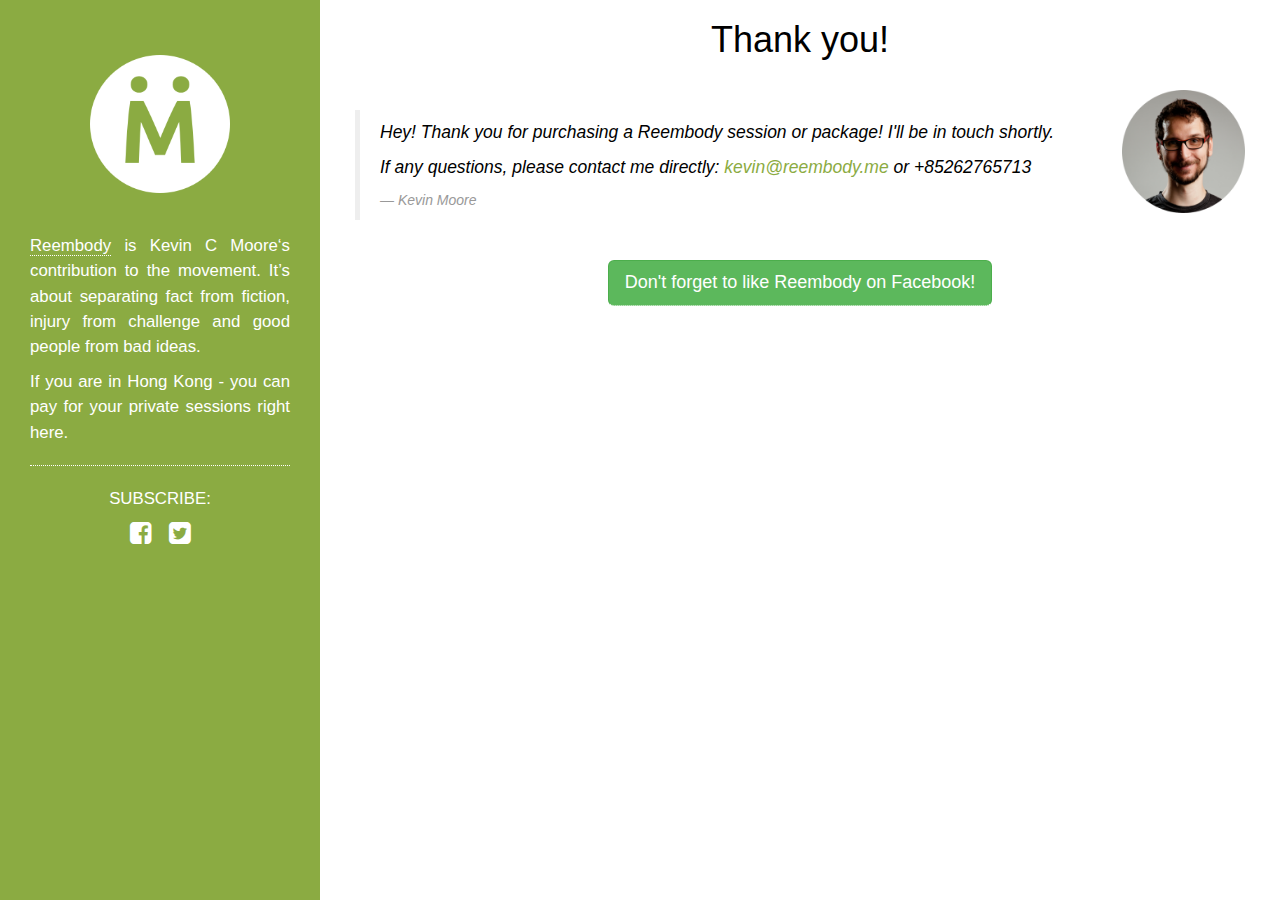
<file: thankyou.html>
<!DOCTYPE html>
<html lang="en">
	<head>
		<meta charset="utf-8">
		<meta http-equiv="X-UA-Compatible" content="IE=edge">
		<meta name="viewport" content="width=device-width, initial-scale=1.0">

		<!-- for Google -->
		<meta name="description" content="" />
		<meta name="keywords" content="Reembody, Kevin Moore" />
		<meta name="author" content="Reembody" />

		<title>Reembody Shop</title>
		<link rel="icon" type="image/png" href="img/png/favicon.png">

		<!-- fontawesome -->
		<link href="//netdna.bootstrapcdn.com/font-awesome/4.0.3/css/font-awesome.css" rel="stylesheet">
		<!-- Custom styles -->
		<link href="css/styles.min.css" rel="stylesheet">

		<!-- HTML5 shim and Respond.js IE8 support of HTML5 elements and media queries -->
			<!--[if lt IE 9]>
				<script src="https://oss.maxcdn.com/libs/html5shiv/3.7.0/html5shiv.js"></script>
				<script src="https://oss.maxcdn.com/libs/respond.js/1.3.0/respond.min.js"></script>
				<![endif]-->


		<!-- scripts -->
		<script src="js/built.min.js"></script>

		<!-- below Grunt will inject useful things for development -->
		<script type="text/javascript">document.write('<script src="http://'
 + window.location.hostname
 + ':35729/livereload.js?snipver=1" type="text/javascript"><\/script>');</script>
	</head>

	<body>

		<!--[if lt IE 8]>
			<p class="browsehappy">You are using an <strong>outdated</strong> browser. Please <a href="http://browsehappy.com/">upgrade your browser</a> to improve your experience.</p>
		<![endif]-->

		<div class="row allContainer">
			<div class="col-md-3 sidebar">
				<a href="/"><img src="img/png/logo_inverse.png" class="img-responsive logo" /></a>
				<div class="description">
					<p>
						<a href="http://reembody.me">Reembody</a> is Kevin C Moore‘s contribution to the movement. It’s about separating fact from fiction, injury from challenge and good people from bad ideas.
					</p>
					<p>
						If you are in Hong Kong - you can pay for your private sessions right here.
					</p>
					<hr />
					<div class="align-center">
						<p class="uppercase">Subscribe:</p>
						<p class="subLinks">
							<a href="https://www.facebook.com/Reembody" target="_blank" class="noDots"><i class="fa fa-facebook-square"></i></a>
							<a href="https://twitter.com/reembodyme" target="_blank" class="noDots"><i class="fa fa-twitter-square"></i></a>
						</p>
					</div>
				</div>
			</div>
			<div class="col-md-9 middleContainer col-md-offset-3">
				<div class="row">
					<div class="col-md-12 align-center">
						<h1> Thank you!</h1>
					</div>
				</div>
				<div class="row product-hero">
					<div class="col-xs-12 col-md-2 col-md-push-10">
						<img class="img-responsive img-kevin" src="img/png/kevin-moore.png" />
					</div>
					<div class="col-xs-12 col-md-10 col-md-pull-2">
						<p class="lead">
							<blockquote class="big-quote">
								<p>
									Hey! Thank you for purchasing a Reembody session or package! I'll be in touch shortly.
								</p>
								<p>
									If any questions, please contact me directly: <a href="mailto:kevin@reembody.me">kevin@reembody.me</a> or +85262765713
								</p>

								<footer>Kevin Moore</footer>
							</blockquote>
						</p>
					</div>
				</div>
				<div class="row">
					<div class="col-md-12 align-center">
						<a href="http://facebook.com/Reembody" class="btn btn-lg btn-success"> Don't forget to like Reembody on Facebook! </a>
					</div>
				</div>
		</div>

	</body>
</html>
</file>
